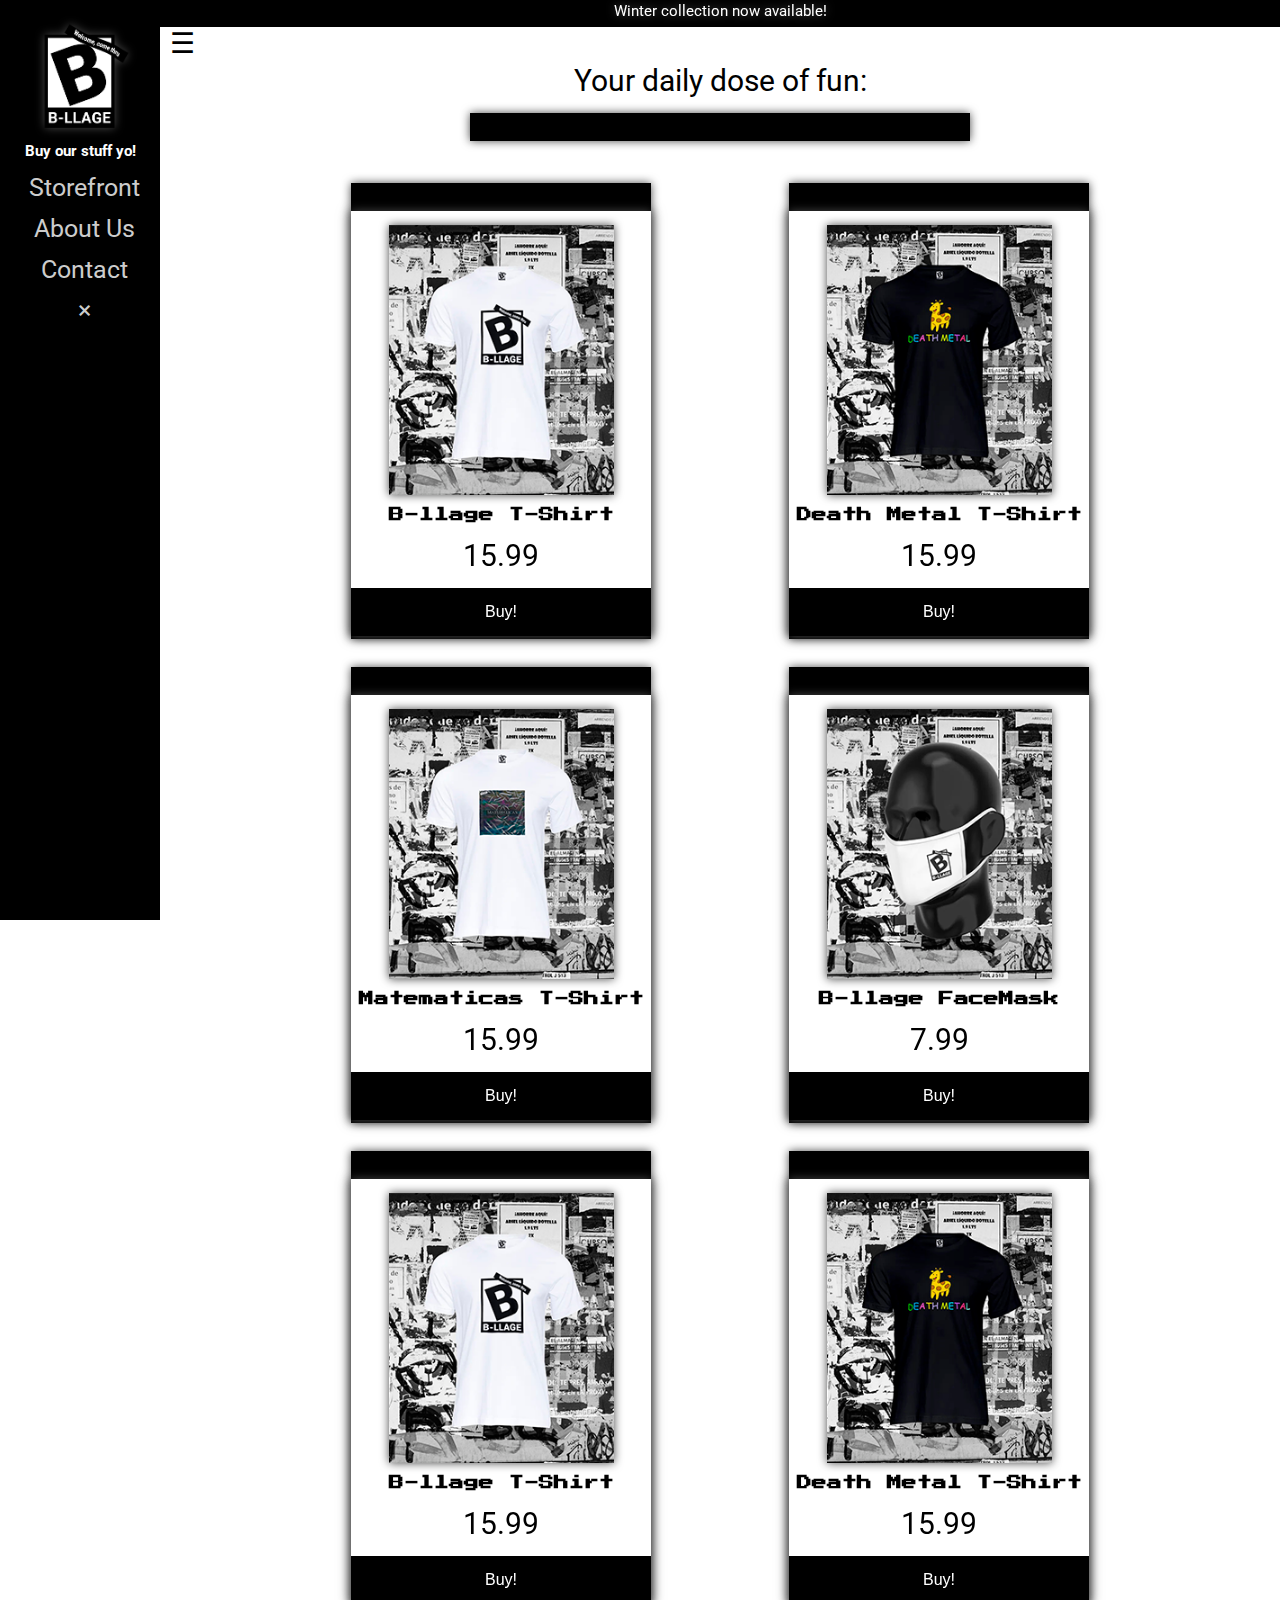
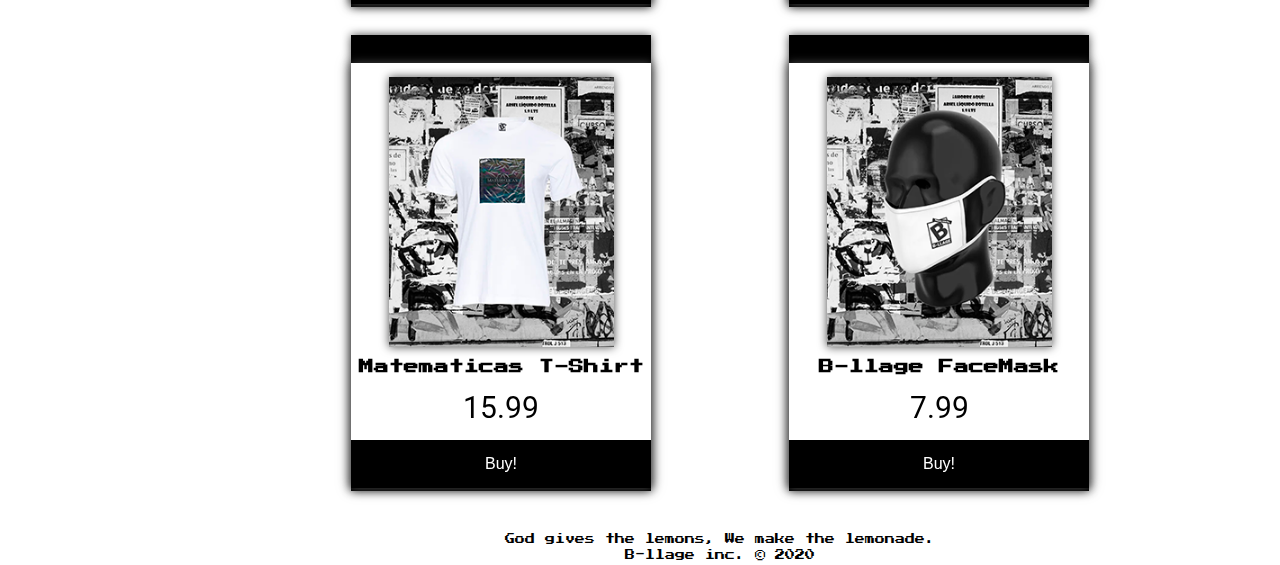
<file: index.html>
<!DOCTYPE html>

<html lang="en">
<head>
  <meta charset="utf-8">
  <title>Bllage</title>
  <meta name="description" content="Bllage inc.">
  <meta name="author" content="Bllage inc.">
  <link rel="stylesheet" href="index.css">
  <link rel="preconnect" href="https://fonts.gstatic.com">
  <link href="https://fonts.googleapis.com/css2?family=Roboto:wght@400;900&display=swap" rel="stylesheet">
  <link href="https://fonts.googleapis.com/css2?family=Press+Start+2P&display=swap" rel="stylesheet">
  <script src="https://ajax.googleapis.com/ajax/libs/jquery/3.5.1/jquery.min.js"></script>
  <link rel="icon" href="https://emojipedia-us.s3.dualstack.us-west-1.amazonaws.com/thumbs/120/apple/271/skull_1f480.png">
</head>

<body> 

  <div class = "blackbar main">
    <p class = "mainbody whitetext center">Winter collection now available!</p>
  </div>

  <div id="sidenav">
    <img src="assets\Bllagetransp.png" class = "centerimg logo">
    <h1 class = "whitetext">Buy our stuff yo!</h1>
    <a href="#main">Storefront</a>
    <a href="about.html">About Us</a>
    <a href="contact.html">Contact</a>
    <a class="closebtn" onclick="closeNavigationBar()">&times;</a>
  </div>
  
  <div class = main>

    <section>
      <div class="openbtn" onclick="openNavigationBar()">&#9776;</div>
      <p>Your daily dose of fun:</p>
      <marquee behavior="scroll" direction="left" id = "joke"  class = "center" >&nbsp</marquee>
      <div id="container">
      </div>
    </section>
    
    <p class = "lowtext">
      God gives the lemons, We make the lemonade.
    </p>
    <p class = "lowtext">
      B-llage inc. © 2020
    </p>
    
  </div>
  <script src = "index.js"></script>
</body>
</html>
</file>
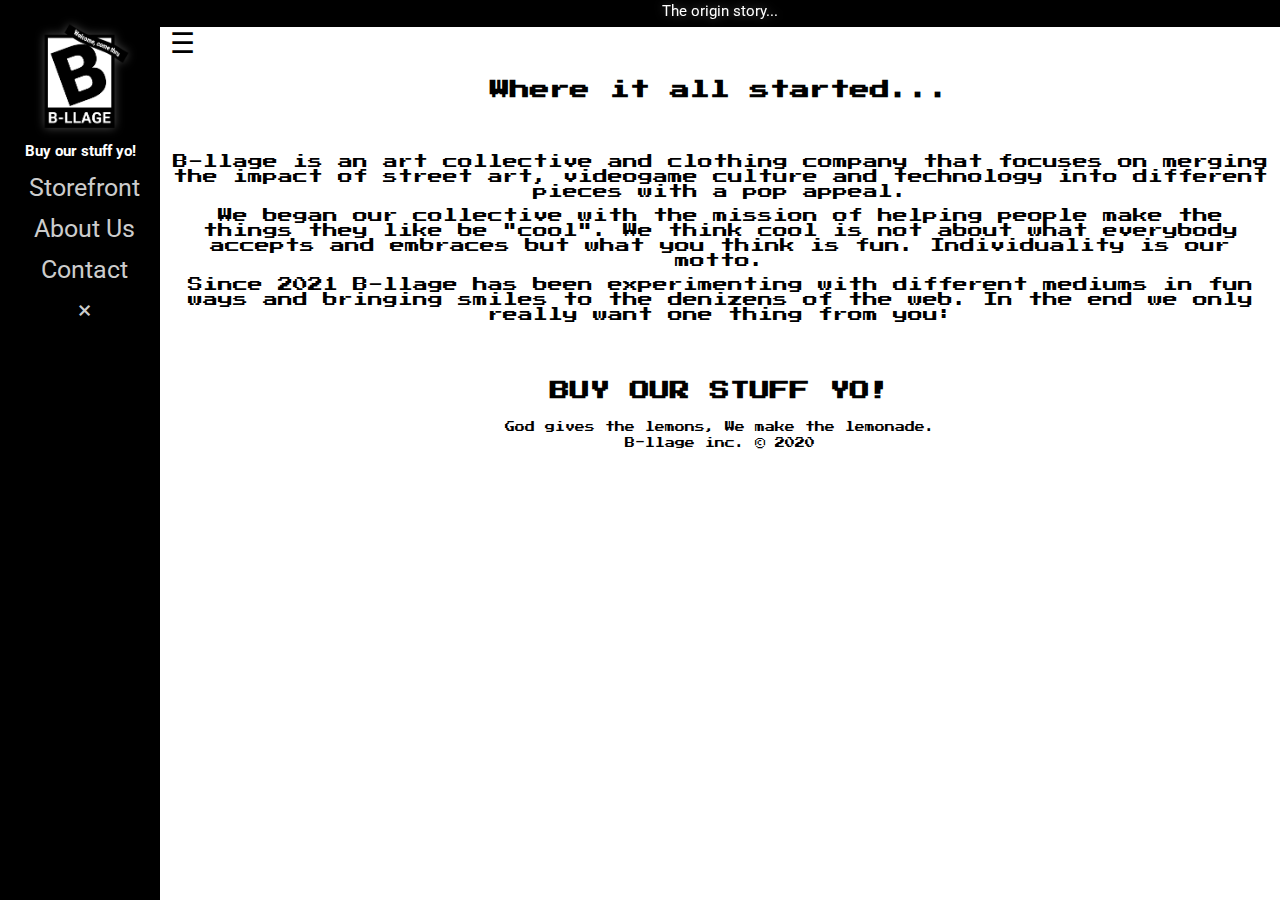
<file: about.html>
<!DOCTYPE html>

<html lang="en">
<head>
    <meta charset="utf-8">
    <title>Bllage: About Us</title>
    <meta name="description" content="Bllage inc.">
    <meta name="author" content="Bllage inc.">
    <link rel="stylesheet" href="index.css">
    <link href="https://fonts.googleapis.com/css2?family=Roboto:wght@400;900&display=swap" rel="stylesheet">
    <link href="https://fonts.googleapis.com/css2?family=Press+Start+2P&display=swap" rel="stylesheet">
    <script src="https://ajax.googleapis.com/ajax/libs/jquery/3.5.1/jquery.min.js"></script>
    <link rel="icon" href="https://emojipedia-us.s3.dualstack.us-west-1.amazonaws.com/thumbs/120/apple/271/skull_1f480.png">
</head>

<body>
    <div class = "blackbar main">
        <p class = "mainbody whitetext center">The origin story...</p>
    </div>

    <div id="sidenav">
        <img src="assets\Bllagetransp.png" class = "centerimg logo">
        <h1 class = "whitetext">Buy our stuff yo!</h1>
        <a href="index.html">Storefront</a>
        <a href="#services">About Us</a>
        <a href="contact.html">Contact</a>
        <a class="closebtn" onclick="closeNavigationBar()">&times;</a>
    </div>
    

    <div class = main>
        <div class="openbtn" onclick="openNavigationBar()">&#9776;</div>
        <h3>Where it all started...</h3>
        <br>
        <p class = "midtext">B-llage is an art collective and clothing company that focuses on merging the impact of street art,
            videogame culture and technology into different pieces with a pop appeal. </p>
        <p class = "midtext">We began our collective with the mission of helping people make the things they like be "cool".
            We think cool is not about what everybody accepts and embraces but what you think is fun. Individuality is our motto.
        </p>
        <p class = "midtext">Since 2021 B-llage has been experimenting with different mediums in fun ways and bringing smiles to
            the denizens of the web. In the end we only really want one thing from you:
        </p>
        <br>
        <h3>BUY OUR STUFF YO!<h3>
    </div>

    <footer class = "main">
        <p class = "lowtext">
            God gives the lemons, We make the lemonade.
          </p>
          <p class = "lowtext">
            B-llage inc. © 2020
          </p>
    </footer>
    <script src = "index.js"></script>
</body>
</file>
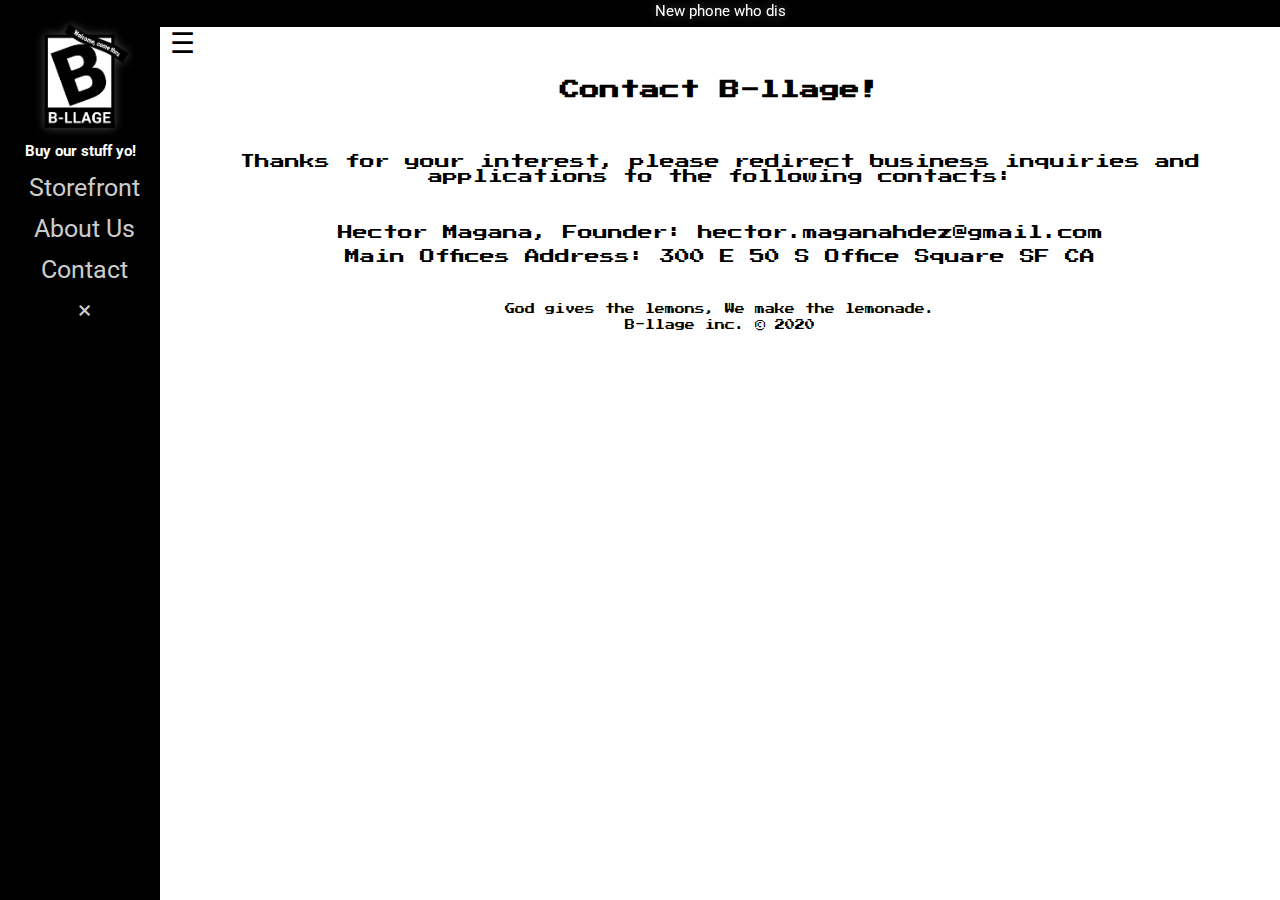
<file: contact.html>
<!DOCTYPE html>

<html lang="en">
<head>
    <meta charset="utf-8">
    <title>Bllage: Contact</title>
    <meta name="description" content="Bllage inc.">
    <meta name="author" content="Bllage inc.">
    <link rel="stylesheet" href="index.css">
    <link href="https://fonts.googleapis.com/css2?family=Roboto:wght@400;900&display=swap" rel="stylesheet">
    <link href="https://fonts.googleapis.com/css2?family=Press+Start+2P&display=swap" rel="stylesheet">
    <script src="https://ajax.googleapis.com/ajax/libs/jquery/3.5.1/jquery.min.js"></script>
    <link rel="icon" href="https://emojipedia-us.s3.dualstack.us-west-1.amazonaws.com/thumbs/120/apple/271/skull_1f480.png">
</head>

<body>
    <div class = "blackbar main">
        <p class = "mainbody whitetext center">New phone who dis</p>
    </div>

    <div id="sidenav">
        <img src="assets\Bllagetransp.png" class = "centerimg logo">
        <h1 class = "whitetext">Buy our stuff yo!</h1>
        <a href="index.html">Storefront</a>
        <a href="about.html">About Us</a>
        <a href="#contact">Contact</a>
        <a class="closebtn" onclick="closeNavigationBar()">&times;</a>
    </div>
    

    <div class = main>
        <div class="openbtn" onclick="openNavigationBar()">&#9776;</div>
        <h3>Contact B-llage!</h3>
        <br>
        <p class = "midtext">Thanks for your interest, please redirect business inquiries and applications to the following contacts: </p>
        <br>
        <p class = "midtext"> Hector Magana, Founder: hector.maganahdez@gmail.com </p>
        <p class = "midtext"> Main Offices Address: 300 E 50 S Office Square SF CA </p>
        <br>
    </div>
    <footer class = "main">
        <p class = "lowtext">
            God gives the lemons, We make the lemonade.
          </p>
          <p class = "lowtext">
            B-llage inc. © 2020
          </p>
    </footer>
    
    <script src = "index.js"></script>
</body>
</file>
<file: index.css>
body {
  margin: 0;
}
header {
  background-color: white;
}

p,a,h1 {
    font-family: 'Roboto';
    font-size: 30px;
    text-align: center;
    padding-top: 0.1em;
    padding-bottom: 0.5em;
    margin: 0;
}
h3 {
  font-family: 'Press Start 2P', cursive;
  font-size: 20px;
  text-align: center;
}
h2 {
  font-family: 'Press Start 2P', cursive;
  font-size: 15px;
  text-align: center;
}
small {
  font-size: 15px;
  text-align: center;
}

.blackbar {
  background-color: black;

  margin: 0;
}
.whitetext{ 
  color: white;
  font-size: 15px;

}
.lowtext{
  font-family: 'Press Start 2P', cursive;
  font-size: 10px;
}
.midtext{
  font-family: 'Press Start 2P', cursive;
  font-size: 15px;
}

/*centers different types of objects*/
.centerimg {
  display: block;
  margin-left: auto;
  margin-right: auto;
  filter: drop-shadow(0 0 0.30rem rgb(73, 73, 73));
  width: 75%;
}
.logo{
  transition: 0.3s;
  -webkit-transform: rotate(0deg);
  transform: rotate(0deg);
}
.logo:hover {
  transition: 0.3s;
  -webkit-transform: rotate(-2deg);
          transform: rotate(-2deg);
}
.centerproduct {
  display: block;
  margin-left: auto;
  margin-right: auto;
  padding-top:0.5em;
  filter: drop-shadow(0 0 0.30rem rgb(73, 73, 73));
  width: 75%;
}
.center {
  display: block;
  margin-left: auto;
  margin-right: auto;
  filter: drop-shadow(0 0 0.30rem rgb(73, 73, 73));
}

/*handling default html objects*/
marquee {
  font-family: 'Press Start 2P', cursive;
  background-color: black;
  color:  white;
  width: 500px;
}
button {
  background-color: black; 
  width: 300px;
  border: none;
  color: white;
  padding: 15px 32px;
  text-align: center;
  text-decoration: none;
  display: inline-block;
  font-size: 16px;
}

/*Flexbox*/
#container {
    display: flex; 
    flex-wrap: wrap;
    flex-flow: row wrap;
    justify-content: space-around;
    padding-left: 4em;
    padding-right: 4em;
    padding-top: 1em;
    padding-bottom: 1em;
}
.flex-container {
    display: flex;
    flex-wrap: wrap;
    flex-flow: row wrap;
    

  }

  /*handles individual items thumbnails*/
.child {
    width: 300px;  
    height: 400px; 
    margin: 0.5em;  
    background-color: black;
    filter: drop-shadow(0 0 0.30rem rgb(73, 73, 73));
    padding-top: 1em;
    padding-bottom:1em;
    transition: 0.3s;
    
  }

  .innerchild {
    width: 300px;  
    height: 400px; 
    margin: auto;  
    background-color:white;
    filter: drop-shadow(0 0 0.30rem rgb(73, 73, 73));
    padding: 0;
    transition: 0.3s;
  }


  /*Handles side navigation bar*/
  #sidenav {
    height: 100%;
    width: 160px;
    position: fixed;
    z-index: 1;
    top: 0;
    left: 0;
    background-color: black;
    overflow-x: hidden;
    padding-top: 20px;
    transition: 0.3s;
  }
  #sidenav a {
    padding: 6px 8px 6px 16px;
    text-decoration: none;
    font-size: 25px;
    color: #CCC;
    display: block;
  }
  #sidenav a:hover {
    color: #f1f1f1;
  }

  .main {
    margin-left: 160px;
    font-size: 28px;
    padding: 0px 10px;
    transition: 0.3s;
  }
</file>
